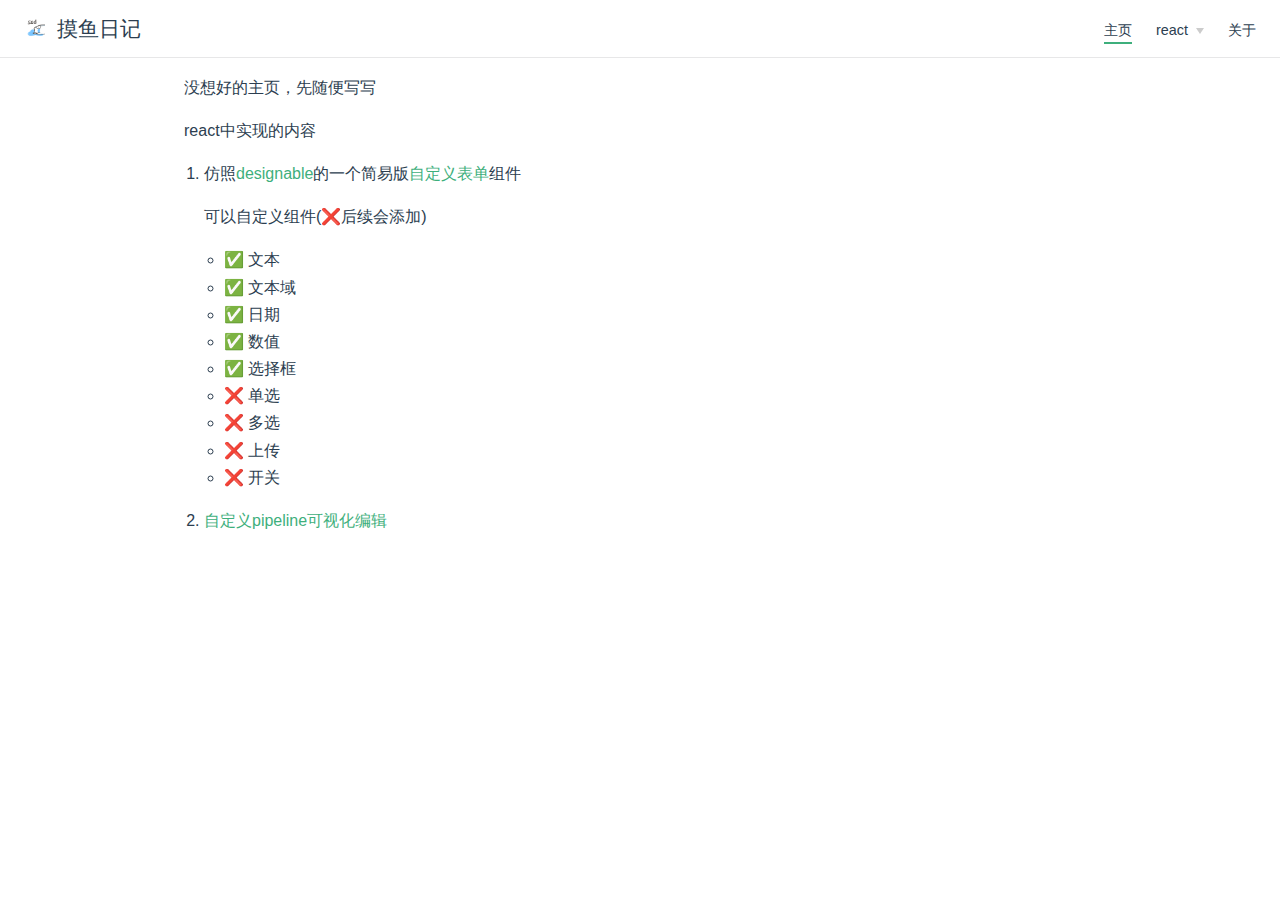
<file: index.html>
<!DOCTYPE html>
<html lang="en-US">
  <head>
    <meta charset="utf-8">
    <meta name="viewport" content="width=device-width,initial-scale=1">
    <title>摸鱼日记</title>
    <meta name="description" content="why not">
    <link rel="stylesheet" href="/assets/style.71d2a545.css">
    <link rel="modulepreload" href="/assets/app.65f664ee.js">
    <link rel="modulepreload" href="/assets/index.md.99fe305f.lean.js">
    
    <link rel="icon" href="/favicon.ico">
  <meta name="twitter:title" content="摸鱼日记">
  <meta property="og:title" content="摸鱼日记">
  </head>
  <body>
    <div id="app"><!--[--><div class="no-sidebar theme"><header class="nav-bar" data-v-675d8756><div class="sidebar-button" data-v-675d8756><svg class="icon" xmlns="http://www.w3.org/2000/svg" aria-hidden="true" role="img" viewBox="0 0 448 512"><path fill="currentColor" d="M436 124H12c-6.627 0-12-5.373-12-12V80c0-6.627 5.373-12 12-12h424c6.627 0 12 5.373 12 12v32c0 6.627-5.373 12-12 12zm0 160H12c-6.627 0-12-5.373-12-12v-32c0-6.627 5.373-12 12-12h424c6.627 0 12 5.373 12 12v32c0 6.627-5.373 12-12 12zm0 160H12c-6.627 0-12-5.373-12-12v-32c0-6.627 5.373-12 12-12h424c6.627 0 12 5.373 12 12v32c0 6.627-5.373 12-12 12z" class></path></svg></div><a class="nav-bar-title" href="/" aria-label="摸鱼日记, back to home" data-v-675d8756 data-v-cc01ef16><img class="logo" src="/logo.ico" alt="Logo" data-v-cc01ef16> 摸鱼日记</a><div class="flex-grow" data-v-675d8756></div><div class="nav" data-v-675d8756><nav class="nav-links" data-v-675d8756 data-v-eab3edfe><!--[--><div class="item" data-v-eab3edfe><div class="nav-link" data-v-eab3edfe data-v-b8818f8c><a class="item active" href="/" data-v-b8818f8c>主页 <!----></a></div></div><div class="item" data-v-eab3edfe><div class="nav-dropdown-link" data-v-eab3edfe data-v-56bf3a3f><button class="button" data-v-56bf3a3f><span class="button-text" data-v-56bf3a3f>react</span><span class="right button-arrow" data-v-56bf3a3f></span></button><ul class="dialog" data-v-56bf3a3f><!--[--><li class="dialog-item" data-v-56bf3a3f><div class="nav-dropdown-link-item" data-v-56bf3a3f data-v-bbc27490><a class="item" href="/react/#/custom-form/" data-v-bbc27490><span class="arrow" data-v-bbc27490></span><span class="text" data-v-bbc27490>自定义表单</span><span class="icon" data-v-bbc27490><!----></span></a></div></li><li class="dialog-item" data-v-56bf3a3f><div class="nav-dropdown-link-item" data-v-56bf3a3f data-v-bbc27490><a class="item" href="/react/#/custom-pipeline-design/" data-v-bbc27490><span class="arrow" data-v-bbc27490></span><span class="text" data-v-bbc27490>自定义流程构造</span><span class="icon" data-v-bbc27490><!----></span></a></div></li><!--]--></ul></div></div><div class="item" data-v-eab3edfe><div class="nav-link" data-v-eab3edfe data-v-b8818f8c><a class="item" href="/about/" data-v-b8818f8c>关于 <!----></a></div></div><!--]--><!----><!----></nav></div><!--[--><!--]--></header><aside class="sidebar" data-v-83e92a68><nav class="nav-links nav" data-v-83e92a68 data-v-eab3edfe><!--[--><div class="item" data-v-eab3edfe><div class="nav-link" data-v-eab3edfe data-v-b8818f8c><a class="item active" href="/" data-v-b8818f8c>主页 <!----></a></div></div><div class="item" data-v-eab3edfe><div class="nav-dropdown-link" data-v-eab3edfe data-v-56bf3a3f><button class="button" data-v-56bf3a3f><span class="button-text" data-v-56bf3a3f>react</span><span class="right button-arrow" data-v-56bf3a3f></span></button><ul class="dialog" data-v-56bf3a3f><!--[--><li class="dialog-item" data-v-56bf3a3f><div class="nav-dropdown-link-item" data-v-56bf3a3f data-v-bbc27490><a class="item" href="/react/#/custom-form/" data-v-bbc27490><span class="arrow" data-v-bbc27490></span><span class="text" data-v-bbc27490>自定义表单</span><span class="icon" data-v-bbc27490><!----></span></a></div></li><li class="dialog-item" data-v-56bf3a3f><div class="nav-dropdown-link-item" data-v-56bf3a3f data-v-bbc27490><a class="item" href="/react/#/custom-pipeline-design/" data-v-bbc27490><span class="arrow" data-v-bbc27490></span><span class="text" data-v-bbc27490>自定义流程构造</span><span class="icon" data-v-bbc27490><!----></span></a></div></li><!--]--></ul></div></div><div class="item" data-v-eab3edfe><div class="nav-link" data-v-eab3edfe data-v-b8818f8c><a class="item" href="/about/" data-v-b8818f8c>关于 <!----></a></div></div><!--]--><!----><!----></nav><!--[--><!--]--><!----><!--[--><!--]--></aside><div class="sidebar-mask"></div><!--[--><main class="home" aria-labelledby="main-title" data-v-10122c92><!----><!--[--><!--]--><!----><div class="home-content" data-v-10122c92><div style="position:relative;" data-v-10122c92><div><p>没想好的主页，先随便写写</p><p>react中实现的内容</p><ol><li><p>仿照<a href="https://designable-antd.formilyjs.org/" target="_blank" rel="noopener noreferrer">designable</a>的一个简易版<a href="/react/#/custom-form">自定义表单</a>组件</p><p>可以自定义组件(❌后续会添加)</p><ul><li>✅ 文本</li><li>✅ 文本域</li><li>✅ 日期</li><li>✅ 数值</li><li>✅ 选择框</li><li>❌ 单选</li><li>❌ 多选</li><li>❌ 上传</li><li>❌ 开关</li></ul></li><li><p><a href="/react/#/custom-pipeline-design">自定义pipeline可视化编辑</a></p></li></ol></div></div></div><!--[--><!--]--><!----><!--[--><!--]--></main><!--]--></div><!----><!--]--></div>
    <script>__VP_HASH_MAP__ = JSON.parse("{\"about_index.md\":\"7123199e\",\"index.md\":\"99fe305f\",\"react_index.md\":\"fcf845d3\"}")</script>
    <script type="module" async src="/assets/app.65f664ee.js"></script>
    
  </body>
</html>
</file>
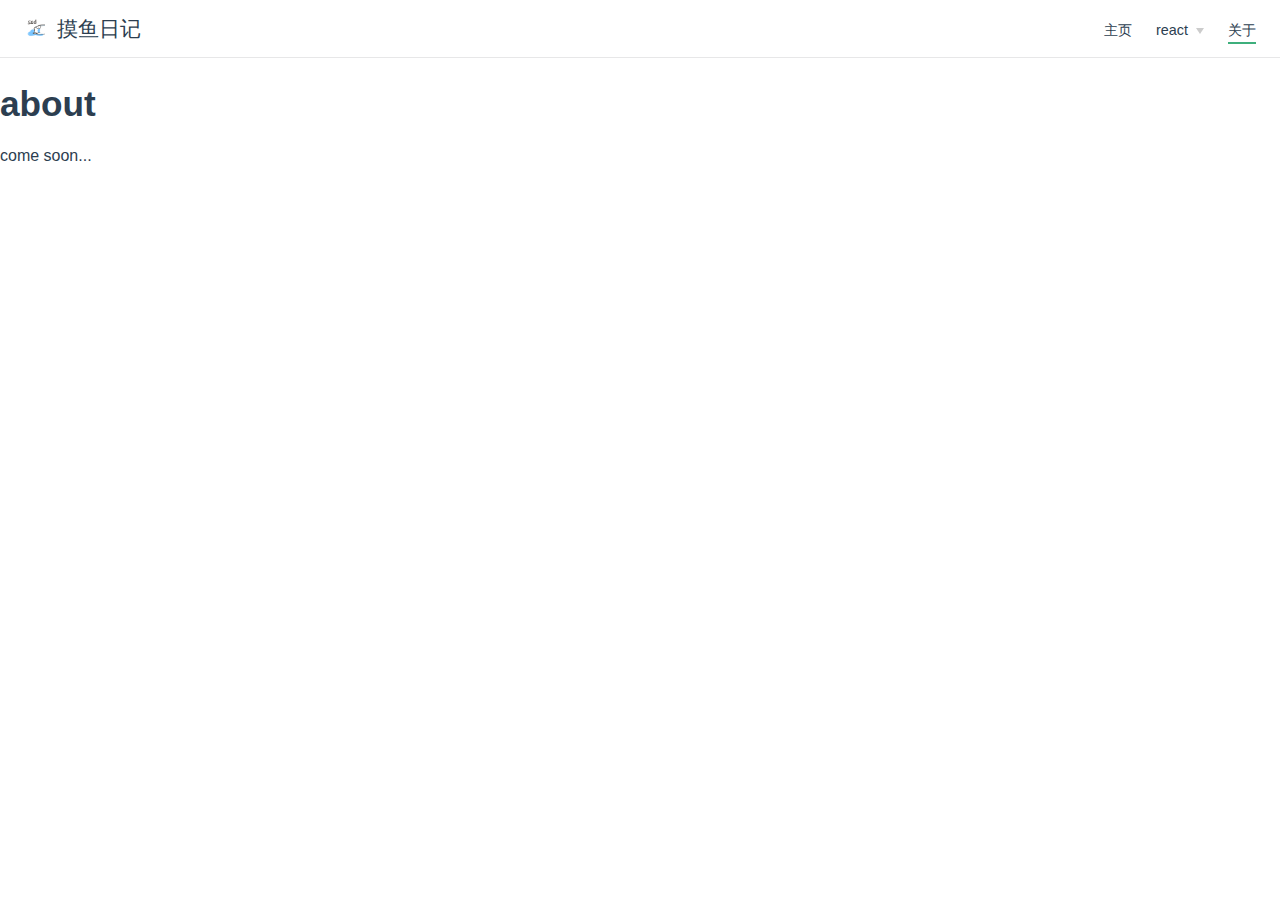
<file: about/index.html>
<!DOCTYPE html>
<html lang="en-US">
  <head>
    <meta charset="utf-8">
    <meta name="viewport" content="width=device-width,initial-scale=1">
    <title>about | 摸鱼日记</title>
    <meta name="description" content="why not">
    <link rel="stylesheet" href="/assets/style.71d2a545.css">
    <link rel="modulepreload" href="/assets/app.65f664ee.js">
    <link rel="modulepreload" href="/assets/about_index.md.7123199e.lean.js">
    
    <link rel="icon" href="/favicon.ico">
  <meta name="twitter:title" content="about | 摸鱼日记">
  <meta property="og:title" content="about | 摸鱼日记">
  </head>
  <body>
    <div id="app"><!--[--><div class="no-sidebar theme"><header class="nav-bar" data-v-675d8756><div class="sidebar-button" data-v-675d8756><svg class="icon" xmlns="http://www.w3.org/2000/svg" aria-hidden="true" role="img" viewBox="0 0 448 512"><path fill="currentColor" d="M436 124H12c-6.627 0-12-5.373-12-12V80c0-6.627 5.373-12 12-12h424c6.627 0 12 5.373 12 12v32c0 6.627-5.373 12-12 12zm0 160H12c-6.627 0-12-5.373-12-12v-32c0-6.627 5.373-12 12-12h424c6.627 0 12 5.373 12 12v32c0 6.627-5.373 12-12 12zm0 160H12c-6.627 0-12-5.373-12-12v-32c0-6.627 5.373-12 12-12h424c6.627 0 12 5.373 12 12v32c0 6.627-5.373 12-12 12z" class></path></svg></div><a class="nav-bar-title" href="/" aria-label="摸鱼日记, back to home" data-v-675d8756 data-v-cc01ef16><img class="logo" src="/logo.ico" alt="Logo" data-v-cc01ef16> 摸鱼日记</a><div class="flex-grow" data-v-675d8756></div><div class="nav" data-v-675d8756><nav class="nav-links" data-v-675d8756 data-v-eab3edfe><!--[--><div class="item" data-v-eab3edfe><div class="nav-link" data-v-eab3edfe data-v-b8818f8c><a class="item" href="/" data-v-b8818f8c>主页 <!----></a></div></div><div class="item" data-v-eab3edfe><div class="nav-dropdown-link" data-v-eab3edfe data-v-56bf3a3f><button class="button" data-v-56bf3a3f><span class="button-text" data-v-56bf3a3f>react</span><span class="right button-arrow" data-v-56bf3a3f></span></button><ul class="dialog" data-v-56bf3a3f><!--[--><li class="dialog-item" data-v-56bf3a3f><div class="nav-dropdown-link-item" data-v-56bf3a3f data-v-bbc27490><a class="item" href="/react/#/custom-form/" data-v-bbc27490><span class="arrow" data-v-bbc27490></span><span class="text" data-v-bbc27490>自定义表单</span><span class="icon" data-v-bbc27490><!----></span></a></div></li><li class="dialog-item" data-v-56bf3a3f><div class="nav-dropdown-link-item" data-v-56bf3a3f data-v-bbc27490><a class="item" href="/react/#/custom-pipeline-design/" data-v-bbc27490><span class="arrow" data-v-bbc27490></span><span class="text" data-v-bbc27490>自定义流程构造</span><span class="icon" data-v-bbc27490><!----></span></a></div></li><!--]--></ul></div></div><div class="item" data-v-eab3edfe><div class="nav-link" data-v-eab3edfe data-v-b8818f8c><a class="item active" href="/about/" data-v-b8818f8c>关于 <!----></a></div></div><!--]--><!----><!----></nav></div><!--[--><!--]--></header><aside class="sidebar" data-v-83e92a68><nav class="nav-links nav" data-v-83e92a68 data-v-eab3edfe><!--[--><div class="item" data-v-eab3edfe><div class="nav-link" data-v-eab3edfe data-v-b8818f8c><a class="item" href="/" data-v-b8818f8c>主页 <!----></a></div></div><div class="item" data-v-eab3edfe><div class="nav-dropdown-link" data-v-eab3edfe data-v-56bf3a3f><button class="button" data-v-56bf3a3f><span class="button-text" data-v-56bf3a3f>react</span><span class="right button-arrow" data-v-56bf3a3f></span></button><ul class="dialog" data-v-56bf3a3f><!--[--><li class="dialog-item" data-v-56bf3a3f><div class="nav-dropdown-link-item" data-v-56bf3a3f data-v-bbc27490><a class="item" href="/react/#/custom-form/" data-v-bbc27490><span class="arrow" data-v-bbc27490></span><span class="text" data-v-bbc27490>自定义表单</span><span class="icon" data-v-bbc27490><!----></span></a></div></li><li class="dialog-item" data-v-56bf3a3f><div class="nav-dropdown-link-item" data-v-56bf3a3f data-v-bbc27490><a class="item" href="/react/#/custom-pipeline-design/" data-v-bbc27490><span class="arrow" data-v-bbc27490></span><span class="text" data-v-bbc27490>自定义流程构造</span><span class="icon" data-v-bbc27490><!----></span></a></div></li><!--]--></ul></div></div><div class="item" data-v-eab3edfe><div class="nav-link" data-v-eab3edfe data-v-b8818f8c><a class="item active" href="/about/" data-v-b8818f8c>关于 <!----></a></div></div><!--]--><!----><!----></nav><!--[--><!--]--><!----><!--[--><!--]--></aside><div class="sidebar-mask"></div><main class="page" data-v-7eddb2c4><div class="container" data-v-7eddb2c4><!--[--><!--]--><div style="position:relative;" class="content" data-v-7eddb2c4><div><h1 id="about" tabindex="-1">about <a class="header-anchor" href="#about" aria-hidden="true">#</a></h1><p>come soon...</p></div></div><footer class="page-footer" data-v-7eddb2c4 data-v-07c132fc><div class="edit" data-v-07c132fc><div class="edit-link" data-v-07c132fc data-v-1ed99556><!----></div></div><div class="updated" data-v-07c132fc><!----></div></footer><!----><!--[--><!--]--></div></main></div><!----><!--]--></div>
    <script>__VP_HASH_MAP__ = JSON.parse("{\"about_index.md\":\"7123199e\",\"index.md\":\"99fe305f\",\"react_index.md\":\"fcf845d3\"}")</script>
    <script type="module" async src="/assets/app.65f664ee.js"></script>
    
  </body>
</html>
</file>
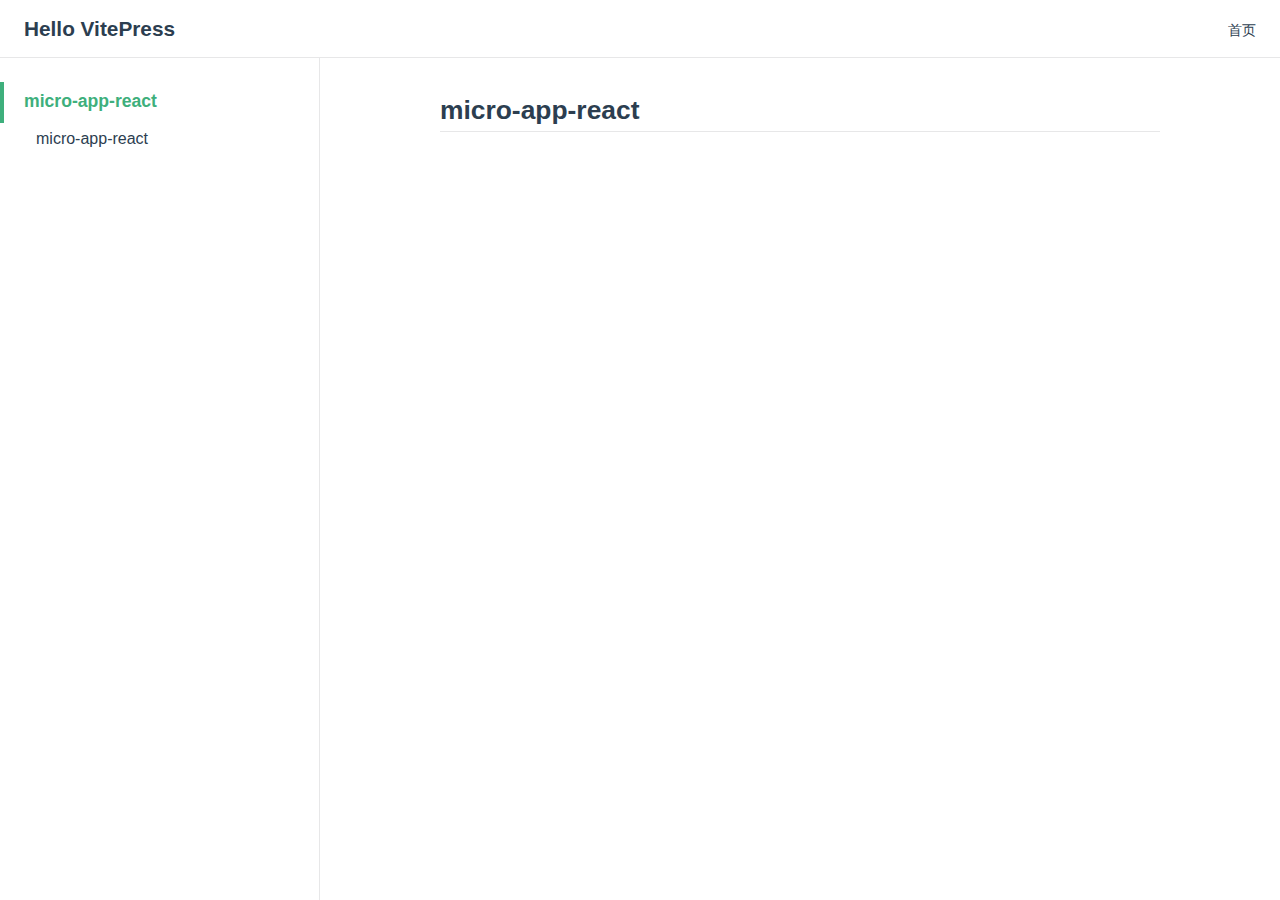
<file: micro-app-react/index.html>
<!DOCTYPE html>
<html lang="en-US">
  <head>
    <meta charset="utf-8">
    <meta name="viewport" content="width=device-width,initial-scale=1">
    <title>micro-app-react | Hello VitePress</title>
    <meta name="description" content="Just playing around.">
    <link rel="stylesheet" href="/assets/style.6f8ef349.css">
    <link rel="modulepreload" href="/assets/app.75d5dc6f.js">
    <link rel="modulepreload" href="/assets/micro-app-react_index.md.eec03c29.lean.js">
    
    <link rel="icon" href="/favicon.ico">
  <meta name="twitter:title" content="micro-app-react | Hello VitePress">
  <meta property="og:title" content="micro-app-react | Hello VitePress">
  </head>
  <body>
    <div id="app"><!--[--><div class="theme"><header class="nav-bar" data-v-675d8756><div class="sidebar-button" data-v-675d8756><svg class="icon" xmlns="http://www.w3.org/2000/svg" aria-hidden="true" role="img" viewBox="0 0 448 512"><path fill="currentColor" d="M436 124H12c-6.627 0-12-5.373-12-12V80c0-6.627 5.373-12 12-12h424c6.627 0 12 5.373 12 12v32c0 6.627-5.373 12-12 12zm0 160H12c-6.627 0-12-5.373-12-12v-32c0-6.627 5.373-12 12-12h424c6.627 0 12 5.373 12 12v32c0 6.627-5.373 12-12 12zm0 160H12c-6.627 0-12-5.373-12-12v-32c0-6.627 5.373-12 12-12h424c6.627 0 12 5.373 12 12v32c0 6.627-5.373 12-12 12z" class></path></svg></div><a class="nav-bar-title" href="/" aria-label="Hello VitePress, back to home" data-v-675d8756 data-v-cc01ef16><!----> Hello VitePress</a><div class="flex-grow" data-v-675d8756></div><div class="nav" data-v-675d8756><nav class="nav-links" data-v-675d8756 data-v-eab3edfe><!--[--><div class="item" data-v-eab3edfe><div class="nav-link" data-v-eab3edfe data-v-b8818f8c><a class="item" href="/" data-v-b8818f8c>首页 <!----></a></div></div><!--]--><!----><!----></nav></div><!--[--><!--]--></header><aside class="sidebar" data-v-83e92a68><nav class="nav-links nav" data-v-83e92a68 data-v-eab3edfe><!--[--><div class="item" data-v-eab3edfe><div class="nav-link" data-v-eab3edfe data-v-b8818f8c><a class="item" href="/" data-v-b8818f8c>首页 <!----></a></div></div><!--]--><!----><!----></nav><!--[--><!--]--><ul class="sidebar-links" data-v-83e92a68><!--[--><li class="sidebar-link"><a class="sidebar-link-item active" href="/micro-app-react/">micro-app-react</a><ul class="sidebar-links"><li class="sidebar-link"><a class="sidebar-link-item" href="#micro-app-react">micro-app-react</a><!----></li></ul></li><!--]--></ul><!--[--><!--]--></aside><div class="sidebar-mask"></div><main class="page" data-v-7eddb2c4><div class="container" data-v-7eddb2c4><!--[--><!--]--><div style="position:relative;" class="content" data-v-7eddb2c4><div><h2 id="micro-app-react" tabindex="-1">micro-app-react <a class="header-anchor" href="#micro-app-react" aria-hidden="true">#</a></h2><!----></div></div><footer class="page-footer" data-v-7eddb2c4 data-v-07c132fc><div class="edit" data-v-07c132fc><div class="edit-link" data-v-07c132fc data-v-1ed99556><!----></div></div><div class="updated" data-v-07c132fc><!----></div></footer><!----><!--[--><!--]--></div></main></div><!----><!--]--></div>
    <script>__VP_HASH_MAP__ = JSON.parse("{\"index.md\":\"524aca9b\",\"micro-app-react_index.md\":\"eec03c29\"}")</script>
    <script type="module" async src="/assets/app.75d5dc6f.js"></script>
    
  </body>
</html>
</file>
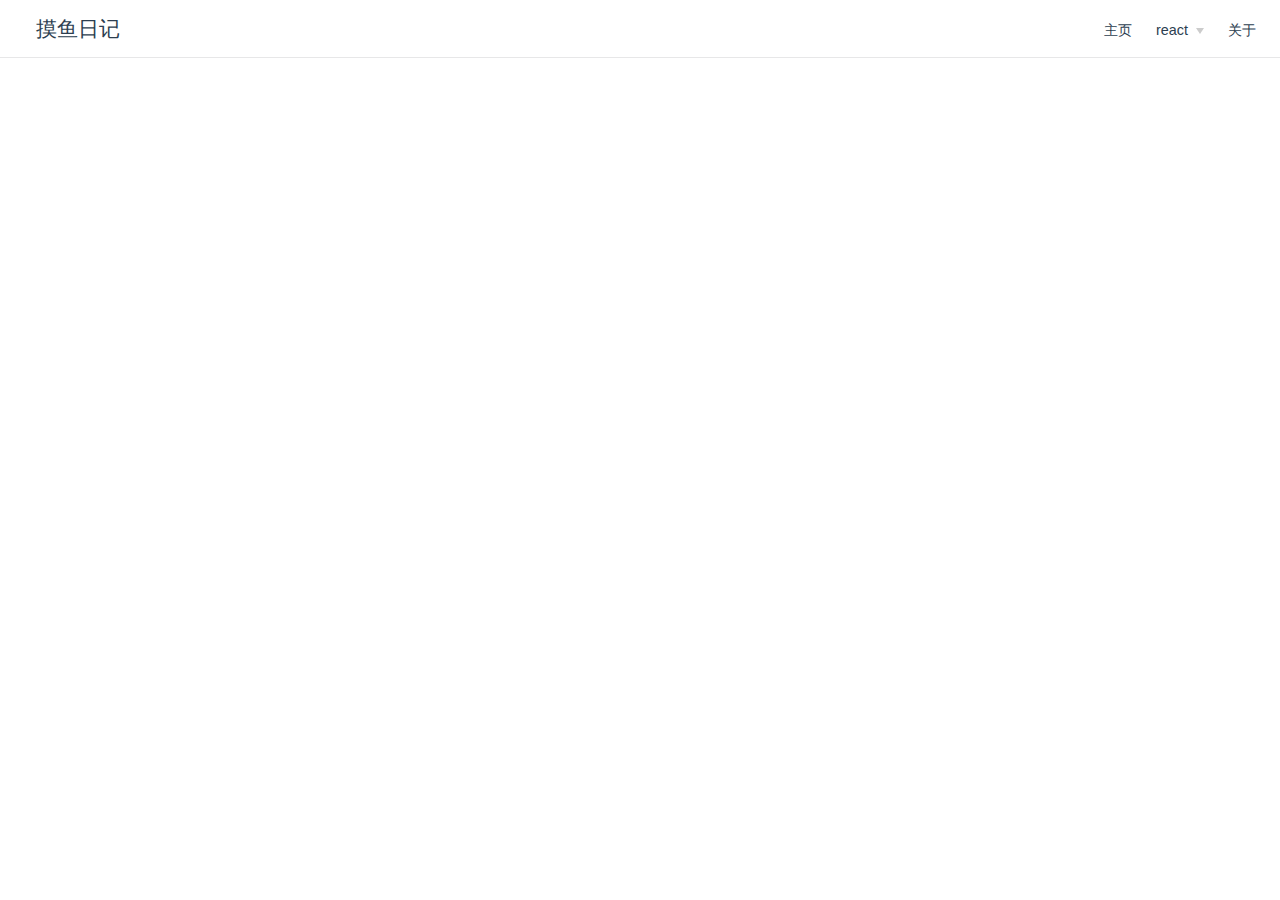
<file: react/index.html>
<!DOCTYPE html>
<html lang="en-US">
  <head>
    <meta charset="utf-8">
    <meta name="viewport" content="width=device-width,initial-scale=1">
    <title>react | 摸鱼日记</title>
    <meta name="description" content="why not">
    <link rel="stylesheet" href="/assets/style.71d2a545.css">
    <link rel="modulepreload" href="/assets/app.65f664ee.js">
    <link rel="modulepreload" href="/assets/react_index.md.fcf845d3.lean.js">
    
    <link rel="icon" href="/favicon.ico">
  <meta name="twitter:title" content="react | 摸鱼日记">
  <meta property="og:title" content="react | 摸鱼日记">
  </head>
  <body>
    <div id="app"><!--[--><div class="no-sidebar theme"><header class="nav-bar" data-v-675d8756><div class="sidebar-button" data-v-675d8756><svg class="icon" xmlns="http://www.w3.org/2000/svg" aria-hidden="true" role="img" viewBox="0 0 448 512"><path fill="currentColor" d="M436 124H12c-6.627 0-12-5.373-12-12V80c0-6.627 5.373-12 12-12h424c6.627 0 12 5.373 12 12v32c0 6.627-5.373 12-12 12zm0 160H12c-6.627 0-12-5.373-12-12v-32c0-6.627 5.373-12 12-12h424c6.627 0 12 5.373 12 12v32c0 6.627-5.373 12-12 12zm0 160H12c-6.627 0-12-5.373-12-12v-32c0-6.627 5.373-12 12-12h424c6.627 0 12 5.373 12 12v32c0 6.627-5.373 12-12 12z" class></path></svg></div><a class="nav-bar-title" href="/" aria-label="摸鱼日记, back to home" data-v-675d8756 data-v-cc01ef16><img class="logo" src="/logo.ico" alt="Logo" data-v-cc01ef16> 摸鱼日记</a><div class="flex-grow" data-v-675d8756></div><div class="nav" data-v-675d8756><nav class="nav-links" data-v-675d8756 data-v-eab3edfe><!--[--><div class="item" data-v-eab3edfe><div class="nav-link" data-v-eab3edfe data-v-b8818f8c><a class="item" href="/" data-v-b8818f8c>主页 <!----></a></div></div><div class="item" data-v-eab3edfe><div class="nav-dropdown-link" data-v-eab3edfe data-v-56bf3a3f><button class="button" data-v-56bf3a3f><span class="button-text" data-v-56bf3a3f>react</span><span class="right button-arrow" data-v-56bf3a3f></span></button><ul class="dialog" data-v-56bf3a3f><!--[--><li class="dialog-item" data-v-56bf3a3f><div class="nav-dropdown-link-item" data-v-56bf3a3f data-v-bbc27490><a class="item active" href="/react/#/custom-form/" data-v-bbc27490><span class="arrow" data-v-bbc27490></span><span class="text" data-v-bbc27490>自定义表单</span><span class="icon" data-v-bbc27490><!----></span></a></div></li><li class="dialog-item" data-v-56bf3a3f><div class="nav-dropdown-link-item" data-v-56bf3a3f data-v-bbc27490><a class="item active" href="/react/#/custom-pipeline-design/" data-v-bbc27490><span class="arrow" data-v-bbc27490></span><span class="text" data-v-bbc27490>自定义流程构造</span><span class="icon" data-v-bbc27490><!----></span></a></div></li><!--]--></ul></div></div><div class="item" data-v-eab3edfe><div class="nav-link" data-v-eab3edfe data-v-b8818f8c><a class="item" href="/about/" data-v-b8818f8c>关于 <!----></a></div></div><!--]--><!----><!----></nav></div><!--[--><!--]--></header><aside class="sidebar" data-v-83e92a68><nav class="nav-links nav" data-v-83e92a68 data-v-eab3edfe><!--[--><div class="item" data-v-eab3edfe><div class="nav-link" data-v-eab3edfe data-v-b8818f8c><a class="item" href="/" data-v-b8818f8c>主页 <!----></a></div></div><div class="item" data-v-eab3edfe><div class="nav-dropdown-link" data-v-eab3edfe data-v-56bf3a3f><button class="button" data-v-56bf3a3f><span class="button-text" data-v-56bf3a3f>react</span><span class="right button-arrow" data-v-56bf3a3f></span></button><ul class="dialog" data-v-56bf3a3f><!--[--><li class="dialog-item" data-v-56bf3a3f><div class="nav-dropdown-link-item" data-v-56bf3a3f data-v-bbc27490><a class="item active" href="/react/#/custom-form/" data-v-bbc27490><span class="arrow" data-v-bbc27490></span><span class="text" data-v-bbc27490>自定义表单</span><span class="icon" data-v-bbc27490><!----></span></a></div></li><li class="dialog-item" data-v-56bf3a3f><div class="nav-dropdown-link-item" data-v-56bf3a3f data-v-bbc27490><a class="item active" href="/react/#/custom-pipeline-design/" data-v-bbc27490><span class="arrow" data-v-bbc27490></span><span class="text" data-v-bbc27490>自定义流程构造</span><span class="icon" data-v-bbc27490><!----></span></a></div></li><!--]--></ul></div></div><div class="item" data-v-eab3edfe><div class="nav-link" data-v-eab3edfe data-v-b8818f8c><a class="item" href="/about/" data-v-b8818f8c>关于 <!----></a></div></div><!--]--><!----><!----></nav><!--[--><!--]--><!----><!--[--><!--]--></aside><div class="sidebar-mask"></div><main class="page" data-v-7eddb2c4><div class="container" data-v-7eddb2c4><!--[--><!--]--><div style="position:relative;" class="content" data-v-7eddb2c4><div><!----></div></div><footer class="page-footer" data-v-7eddb2c4 data-v-07c132fc><div class="edit" data-v-07c132fc><div class="edit-link" data-v-07c132fc data-v-1ed99556><!----></div></div><div class="updated" data-v-07c132fc><!----></div></footer><!----><!--[--><!--]--></div></main></div><!----><!--]--></div>
    <script>__VP_HASH_MAP__ = JSON.parse("{\"about_index.md\":\"7123199e\",\"index.md\":\"99fe305f\",\"react_index.md\":\"fcf845d3\"}")</script>
    <script type="module" async src="/assets/app.65f664ee.js"></script>
    
  </body>
</html>
</file>
<file: assets/style.71d2a545.css>
:root{--c-white: #ffffff;--c-white-dark: #f8f8f8;--c-black: #000000;--c-divider-light: rgba(60, 60, 67, .12);--c-divider-dark: rgba(84, 84, 88, .48);--c-text-light-1: #2c3e50;--c-text-light-2: #476582;--c-text-light-3: #90a4b7;--c-brand: #3eaf7c;--c-brand-light: #4abf8a;--font-family-base: -apple-system, BlinkMacSystemFont, "Segoe UI", Roboto, Oxygen, Ubuntu, Cantarell, "Fira Sans", "Droid Sans", "Helvetica Neue", sans-serif;--font-family-mono: source-code-pro, Menlo, Monaco, Consolas, "Courier New", monospace;--z-index-navbar: 10;--z-index-sidebar: 6;--shadow-1: 0 1px 2px rgba(0, 0, 0, .04), 0 1px 2px rgba(0, 0, 0, .06);--shadow-2: 0 3px 12px rgba(0, 0, 0, .07), 0 1px 4px rgba(0, 0, 0, .07);--shadow-3: 0 12px 32px rgba(0, 0, 0, .1), 0 2px 6px rgba(0, 0, 0, .08);--shadow-4: 0 14px 44px rgba(0, 0, 0, .12), 0 3px 9px rgba(0, 0, 0, .12);--shadow-5: 0 18px 56px rgba(0, 0, 0, .16), 0 4px 12px rgba(0, 0, 0, .16);--header-height: 3.6rem}:root{--c-divider: var(--c-divider-light);--c-text: var(--c-text-light-1);--c-text-light: var(--c-text-light-2);--c-text-lighter: var(--c-text-light-3);--c-bg: var(--c-white);--c-bg-accent: var(--c-white-dark);--code-line-height: 24px;--code-font-family: var(--font-family-mono);--code-font-size: 14px;--code-inline-bg-color: rgba(27, 31, 35, .05);--code-bg-color: #282c34}*,:before,:after{box-sizing:border-box}html{line-height:1.4;font-size:16px;-webkit-text-size-adjust:100%}body{margin:0;width:100%;min-width:320px;min-height:100vh;line-height:1.4;font-family:var(--font-family-base);font-size:16px;font-weight:400;color:var(--c-text);background-color:var(--c-bg);direction:ltr;font-synthesis:none;text-rendering:optimizeLegibility;-webkit-font-smoothing:antialiased;-moz-osx-font-smoothing:grayscale}main{display:block}h1,h2,h3,h4,h5,h6{margin:0;line-height:1.25}h1,h2,h3,h4,h5,h6,strong,b{font-weight:600}h1:hover .header-anchor,h1:focus .header-anchor,h2:hover .header-anchor,h2:focus .header-anchor,h3:hover .header-anchor,h3:focus .header-anchor,h4:hover .header-anchor,h4:focus .header-anchor,h5:hover .header-anchor,h5:focus .header-anchor,h6:hover .header-anchor,h6:focus .header-anchor{opacity:1}h1{margin-top:1.5rem;font-size:1.9rem}@media screen and (min-width: 420px){h1{font-size:2.2rem}}h2{margin-top:2.25rem;margin-bottom:1.25rem;border-bottom:1px solid var(--c-divider);padding-bottom:.3rem;line-height:1.25;font-size:1.65rem}h2+h3{margin-top:1.5rem}h3{margin-top:2rem;font-size:1.35rem}h4{font-size:1.15rem}p,ol,ul{margin:1rem 0;line-height:1.7}a,area,button,[role=button],input,label,select,summary,textarea{touch-action:manipulation}a{text-decoration:none;color:var(--c-brand)}a:hover{text-decoration:underline}a.header-anchor{float:left;margin-top:.125em;margin-left:-.87em;padding-right:.23em;font-size:.85em;opacity:0}a.header-anchor:hover,a.header-anchor:focus{text-decoration:none}figure{margin:0}img{max-width:100%}ul,ol{padding-left:1.25em}li>ul,li>ol{margin:0}table{display:block;border-collapse:collapse;margin:1rem 0;overflow-x:auto}tr{border-top:1px solid #dfe2e5}tr:nth-child(2n){background-color:#f6f8fa}th,td{border:1px solid #dfe2e5;padding:.6em 1em}blockquote{margin:1rem 0;border-left:.2rem solid #dfe2e5;padding:.25rem 0 .25rem 1rem;font-size:1rem;color:#999}blockquote>p{margin:0}form{margin:0}.theme.sidebar-open .sidebar-mask{display:block}.theme.no-navbar>h1,.theme.no-navbar>h2,.theme.no-navbar>h3,.theme.no-navbar>h4,.theme.no-navbar>h5,.theme.no-navbar>h6{margin-top:1.5rem;padding-top:0}.theme.no-navbar aside{top:0}@media screen and (min-width: 720px){.theme.no-sidebar aside{display:none}.theme.no-sidebar main{margin-left:0}}.sidebar-mask{position:fixed;z-index:2;display:none;width:100vw;height:100vh}code{margin:0;border-radius:3px;padding:.25rem .5rem;font-family:var(--code-font-family);font-size:.85em;color:var(--c-text-light);background-color:var(--code-inline-bg-color)}code .token.deleted{color:#ec5975}code .token.inserted{color:var(--c-brand)}div[class*=language-]{position:relative;margin:1rem -1.5rem;background-color:var(--code-bg-color);overflow-x:auto}li>div[class*=language-]{border-radius:6px 0 0 6px;margin:1rem -1.5rem 1rem -1.25rem;line-height:initial}@media (min-width: 420px){div[class*=language-]{margin:1rem 0;border-radius:6px}li>div[class*=language-]{margin:1rem 0 1rem 0rem;border-radius:6px}}[class*=language-] pre,[class*=language-] code{text-align:left;white-space:pre;word-spacing:normal;word-break:normal;word-wrap:normal;-moz-tab-size:4;-o-tab-size:4;tab-size:4;-webkit-hyphens:none;-moz-hyphens:none;-ms-hyphens:none;hyphens:none;background:transparent}[class*=language-] pre{position:relative;z-index:1;margin:0;padding:1.25rem 1.5rem;overflow-x:auto}[class*=language-] code{padding:0;line-height:var(--code-line-height);font-size:var(--code-font-size);color:#eee}.highlight-lines{position:absolute;top:0;bottom:0;left:0;padding:1.25rem 0;width:100%;line-height:var(--code-line-height);font-family:var(--code-font-family);font-size:var(--code-font-size);user-select:none;overflow:hidden}.highlight-lines .highlighted{background-color:#000000a8}div[class*=language-].line-numbers-mode{padding-left:3.5rem}.line-numbers-wrapper{position:absolute;top:0;bottom:0;left:0;z-index:3;border-right:1px solid rgba(0,0,0,.5);padding:1.25rem 0;width:3.5rem;text-align:center;line-height:var(--code-line-height);font-family:var(--code-font-family);font-size:var(--code-font-size);color:#888}div[class*=language-]:before{position:absolute;top:.6em;right:1em;z-index:2;font-size:.8rem;color:#888}div[class~=language-html]:before,div[class~=language-markup]:before{content:"html"}div[class~=language-md]:before,div[class~=language-markdown]:before{content:"md"}div[class~=language-css]:before{content:"css"}div[class~=language-sass]:before{content:"sass"}div[class~=language-scss]:before{content:"scss"}div[class~=language-less]:before{content:"less"}div[class~=language-stylus]:before{content:"styl"}div[class~=language-js]:before,div[class~=language-javascript]:before{content:"js"}div[class~=language-ts]:before,div[class~=language-typescript]:before{content:"ts"}div[class~=language-json]:before{content:"json"}div[class~=language-rb]:before,div[class~=language-ruby]:before{content:"rb"}div[class~=language-py]:before,div[class~=language-python]:before{content:"py"}div[class~=language-sh]:before,div[class~=language-bash]:before{content:"sh"}div[class~=language-php]:before{content:"php"}div[class~=language-go]:before{content:"go"}div[class~=language-rust]:before{content:"rust"}div[class~=language-java]:before{content:"java"}div[class~=language-c]:before{content:"c"}div[class~=language-yaml]:before{content:"yaml"}div[class~=language-dockerfile]:before{content:"dockerfile"}div[class~=language-vue]:before{content:"vue"}.token.comment,.token.block-comment,.token.prolog,.token.doctype,.token.cdata{color:#999}.token.punctuation{color:#ccc}.token.tag,.token.attr-name,.token.namespace,.token.deleted{color:#e2777a}.token.function-name{color:#6196cc}.token.boolean,.token.number,.token.function{color:#f08d49}.token.property,.token.class-name,.token.constant,.token.symbol{color:#f8c555}.token.selector,.token.important,.token.atrule,.token.keyword,.token.builtin{color:#cc99cd}.token.string,.token.char,.token.attr-value,.token.regex,.token.variable{color:#7ec699}.token.operator,.token.entity,.token.url{color:#67cdcc}.token.important,.token.bold{font-weight:700}.token.italic{font-style:italic}.token.entity{cursor:help}.token.inserted{color:green}.custom-block.tip,.custom-block.info,.custom-block.warning,.custom-block.danger{margin:1rem 0;border-left:.5rem solid;padding:.1rem 1.5rem;overflow-x:auto}.custom-block.tip{background-color:#f3f5f7;border-color:var(--c-brand)}.custom-block.info{background-color:#f3f5f7;border-color:var(--c-text-light-2)}.custom-block.warning{border-color:#e7c000;color:#6b5900;background-color:#ffe5644d}.custom-block.warning .custom-block-title{color:#b29400}.custom-block.warning a{color:var(--c-text)}.custom-block.danger{border-color:#c00;color:#4d0000;background-color:#ffe6e6}.custom-block.danger .custom-block-title{color:#900}.custom-block.danger a{color:var(--c-text)}.custom-block.details{position:relative;display:block;border-radius:2px;margin:1.6em 0;padding:1.6em;background-color:#eee}.custom-block.details h4{margin-top:0}.custom-block.details figure:last-child,.custom-block.details p:last-child{margin-bottom:0;padding-bottom:0}.custom-block.details summary{outline:none;cursor:pointer}.custom-block-title{margin-bottom:-.4rem;font-weight:600}.sidebar-links{margin:0;padding:0;list-style:none}.sidebar-link-item{display:block;margin:0;border-left:.25rem solid transparent;color:var(--c-text)}a.sidebar-link-item:hover{text-decoration:none;color:var(--c-brand)}a.sidebar-link-item.active{color:var(--c-brand)}.sidebar>.sidebar-links{padding:.75rem 0 5rem}@media (min-width: 720px){.sidebar>.sidebar-links{padding:1.5rem 0}}.sidebar>.sidebar-links>.sidebar-link+.sidebar-link{padding-top:.5rem}@media (min-width: 720px){.sidebar>.sidebar-links>.sidebar-link+.sidebar-link{padding-top:1.25rem}}.sidebar>.sidebar-links>.sidebar-link>.sidebar-link-item{padding:.35rem 1.5rem .35rem 1.25rem;font-size:1.1rem;font-weight:700}.sidebar>.sidebar-links>.sidebar-link>a.sidebar-link-item.active{border-left-color:var(--c-brand);font-weight:600}.sidebar>.sidebar-links>.sidebar-link>.sidebar-links>.sidebar-link>.sidebar-link-item{display:block;padding:.35rem 1.5rem .35rem 2rem;line-height:1.4;font-size:1rem;font-weight:400}.sidebar>.sidebar-links>.sidebar-link>.sidebar-links>.sidebar-link>a.sidebar-link-item.active{border-left-color:var(--c-brand);font-weight:600}.sidebar>.sidebar-links>.sidebar-link>.sidebar-links>.sidebar-link>.sidebar-links>.sidebar-link>.sidebar-link-item{display:block;padding:.3rem 1.5rem .3rem 3rem;line-height:1.4;font-size:.9rem;font-weight:400}.sidebar>.sidebar-links>.sidebar-link>.sidebar-links>.sidebar-link>.sidebar-links>.sidebar-link>.sidebar-links>.sidebar-link>.sidebar-link-item{display:block;padding:.3rem 1.5rem .3rem 4rem;line-height:1.4;font-size:.9rem;font-weight:400}.debug[data-v-bf835584]{box-sizing:border-box;position:fixed;right:8px;bottom:8px;z-index:9999;border-radius:4px;width:74px;height:32px;color:#eee;overflow:hidden;cursor:pointer;background-color:#000000d9;transition:all .15s ease}.debug[data-v-bf835584]:hover{background-color:#000000bf}.debug.open[data-v-bf835584]{right:0;bottom:0;width:100%;height:100%;margin-top:0;border-radius:0;padding:0;overflow:scroll}@media (min-width: 512px){.debug.open[data-v-bf835584]{width:512px}}.debug.open[data-v-bf835584]:hover{background-color:#000000d9}.title[data-v-bf835584]{margin:0;padding:6px 16px;line-height:20px;font-size:13px}.block[data-v-bf835584]{margin:2px 0 0;border-top:1px solid rgba(255,255,255,.16);padding:8px 16px;font-family:Hack,monospace;font-size:13px}.block+.block[data-v-bf835584]{margin-top:8px}.icon.outbound{position:relative;top:-1px;display:inline-block;vertical-align:middle;color:var(--c-text-lighter)}.item[data-v-b8818f8c]{display:block;padding:0 1.5rem;line-height:36px;font-size:1rem;font-weight:600;color:var(--c-text);white-space:nowrap}.item[data-v-b8818f8c]:hover,.item.active[data-v-b8818f8c]{text-decoration:none;color:var(--c-brand)}.item.external[data-v-b8818f8c]:hover{border-bottom-color:transparent;color:var(--c-text)}@media (min-width: 720px){.item[data-v-b8818f8c]{border-bottom:2px solid transparent;padding:0;line-height:24px;font-size:.9rem;font-weight:500}.item[data-v-b8818f8c]:hover,.item.active[data-v-b8818f8c]{border-bottom-color:var(--c-brand);color:var(--c-text)}}.home-hero[data-v-370f18c0]{margin:2.5rem 0 2.75rem;padding:0 1.5rem;text-align:center}@media (min-width: 420px){.home-hero[data-v-370f18c0]{margin:3.5rem 0}}@media (min-width: 720px){.home-hero[data-v-370f18c0]{margin:4rem 0 4.25rem}}.figure[data-v-370f18c0]{padding:0 1.5rem}.image[data-v-370f18c0]{display:block;margin:0 auto;width:auto;max-width:100%;max-height:280px}.title[data-v-370f18c0]{margin-top:1.5rem;font-size:2rem}@media (min-width: 420px){.title[data-v-370f18c0]{font-size:3rem}}@media (min-width: 720px){.title[data-v-370f18c0]{margin-top:2rem}}.tagline[data-v-370f18c0]{margin:0;margin-top:.25rem;line-height:1.3;font-size:1.2rem;color:var(--c-text-light)}@media (min-width: 420px){.tagline[data-v-370f18c0]{line-height:1.2;font-size:1.6rem}}.action[data-v-370f18c0]{margin-top:1.5rem;display:inline-block}.action.alt[data-v-370f18c0]{margin-left:1.5rem}@media (min-width: 420px){.action[data-v-370f18c0]{margin-top:2rem;display:inline-block}}.action[data-v-370f18c0] .item{display:inline-block;border-radius:6px;padding:0 20px;line-height:44px;font-size:1rem;font-weight:500;color:var(--c-bg);background-color:var(--c-brand);border:2px solid var(--c-brand);transition:background-color .1s ease}.action.alt[data-v-370f18c0] .item{background-color:var(--c-bg);color:var(--c-brand)}.action[data-v-370f18c0] .item:hover{text-decoration:none;color:var(--c-bg);background-color:var(--c-brand-light)}@media (min-width: 420px){.action[data-v-370f18c0] .item{padding:0 24px;line-height:52px;font-size:1.2rem;font-weight:500}}.home-features[data-v-e39c13e0]{margin:0 auto;padding:2.5rem 0 2.75rem;max-width:960px}.home-hero+.home-features[data-v-e39c13e0]{padding-top:0}@media (min-width: 420px){.home-features[data-v-e39c13e0]{padding:3.25rem 0 3.5rem}.home-hero+.home-features[data-v-e39c13e0]{padding-top:0}}@media (min-width: 720px){.home-features[data-v-e39c13e0]{padding-right:1.5rem;padding-left:1.5rem}}.wrapper[data-v-e39c13e0]{padding:0 1.5rem}.home-hero+.home-features .wrapper[data-v-e39c13e0]{border-top:1px solid var(--c-divider);padding-top:2.5rem}@media (min-width: 420px){.home-hero+.home-features .wrapper[data-v-e39c13e0]{padding-top:3.25rem}}@media (min-width: 720px){.wrapper[data-v-e39c13e0]{padding-right:0;padding-left:0}}.container[data-v-e39c13e0]{margin:0 auto;max-width:392px}@media (min-width: 720px){.container[data-v-e39c13e0]{max-width:960px}}.features[data-v-e39c13e0]{display:flex;flex-wrap:wrap;margin:-20px -24px}.feature[data-v-e39c13e0]{flex-shrink:0;padding:20px 24px;width:100%}@media (min-width: 720px){.feature[data-v-e39c13e0]{width:calc(100% / 3)}}.title[data-v-e39c13e0]{margin:0;border-bottom:0;line-height:1.4;font-size:1.25rem;font-weight:500}@media (min-width: 420px){.title[data-v-e39c13e0]{font-size:1.4rem}}.details[data-v-e39c13e0]{margin:0;line-height:1.6;font-size:1rem;color:var(--c-text-light)}.title+.details[data-v-e39c13e0]{padding-top:.25rem}.footer[data-v-30918238]{margin:0 auto;max-width:960px}@media (min-width: 720px){.footer[data-v-30918238]{padding:0 1.5rem}}.container[data-v-30918238]{padding:2rem 1.5rem 2.25rem}.home-hero+.footer .container[data-v-30918238],.home-features+.footer .container[data-v-30918238],.home-content+.footer .container[data-v-30918238]{border-top:1px solid var(--c-divider)}@media (min-width: 420px){.container[data-v-30918238]{padding:3rem 1.5rem 3.25rem}}.text[data-v-30918238]{margin:0;text-align:center;line-height:1.4;font-size:.9rem;color:var(--c-text-light)}.home[data-v-10122c92]{padding-top:var(--header-height)}.home-content[data-v-10122c92]{max-width:960px;margin:0 auto;padding:0 1.5rem}.nav-bar-title[data-v-cc01ef16]{font-size:1.3rem;font-weight:600;color:var(--c-text);display:flex;justify-content:center;align-items:center}.nav-bar-title[data-v-cc01ef16]:hover{text-decoration:none}.logo[data-v-cc01ef16]{margin-right:.75rem;height:1.3rem;vertical-align:bottom}.item[data-v-bbc27490]{display:block;padding:0 1.5rem 0 2.5rem;line-height:32px;font-size:.9rem;font-weight:500;color:var(--c-text);white-space:nowrap}@media (min-width: 720px){.item[data-v-bbc27490]{padding:0 24px 0 12px;line-height:32px;font-size:.85rem;font-weight:500;color:var(--c-text);white-space:nowrap}.item.active .arrow[data-v-bbc27490]{opacity:1}}.item[data-v-bbc27490]:hover,.item.active[data-v-bbc27490]{text-decoration:none;color:var(--c-brand)}.item.external[data-v-bbc27490]:hover{border-bottom-color:transparent;color:var(--c-text)}@media (min-width: 720px){.arrow[data-v-bbc27490]{display:inline-block;margin-right:8px;border-top:6px solid #ccc;border-right:4px solid transparent;border-bottom:0;border-left:4px solid transparent;vertical-align:middle;opacity:0;transform:translateY(-2px) rotate(-90deg)}}.nav-dropdown-link[data-v-56bf3a3f]{position:relative;height:36px;overflow:hidden;cursor:pointer}@media (min-width: 720px){.nav-dropdown-link[data-v-56bf3a3f]{height:auto;overflow:visible}.nav-dropdown-link:hover .dialog[data-v-56bf3a3f]{display:block}}.nav-dropdown-link.open[data-v-56bf3a3f]{height:auto}.button[data-v-56bf3a3f]{display:block;border:0;padding:0 1.5rem;width:100%;text-align:left;line-height:36px;font-family:var(--font-family-base);font-size:1rem;font-weight:600;color:var(--c-text);white-space:nowrap;background-color:transparent;cursor:pointer}.button[data-v-56bf3a3f]:focus{outline:0}@media (min-width: 720px){.button[data-v-56bf3a3f]{border-bottom:2px solid transparent;padding:0;line-height:24px;font-size:.9rem;font-weight:500}}.button-arrow[data-v-56bf3a3f]{display:inline-block;margin-top:-1px;margin-left:8px;border-top:6px solid #ccc;border-right:4px solid transparent;border-bottom:0;border-left:4px solid transparent;vertical-align:middle}.button-arrow.right[data-v-56bf3a3f]{transform:rotate(-90deg)}@media (min-width: 720px){.button-arrow.right[data-v-56bf3a3f]{transform:rotate(0)}}.dialog[data-v-56bf3a3f]{margin:0;padding:0;list-style:none}@media (min-width: 720px){.dialog[data-v-56bf3a3f]{display:none;position:absolute;top:26px;right:-8px;border-radius:6px;padding:12px 0;min-width:128px;background-color:var(--c-bg);box-shadow:var(--shadow-3)}}.nav-links[data-v-eab3edfe]{padding:.75rem 0;border-bottom:1px solid var(--c-divider)}@media (min-width: 720px){.nav-links[data-v-eab3edfe]{display:flex;padding:6px 0 0;align-items:center;border-bottom:0}.item+.item[data-v-eab3edfe]{padding-left:24px}}.sidebar-button{position:absolute;top:.6rem;left:1rem;display:none;padding:.6rem;cursor:pointer}.sidebar-button .icon{display:block;width:1.25rem;height:1.25rem}@media screen and (max-width: 719px){.sidebar-button{display:block}}.nav-bar[data-v-675d8756]{position:fixed;top:0;right:0;left:0;z-index:var(--z-index-navbar);display:flex;justify-content:space-between;align-items:center;border-bottom:1px solid var(--c-divider);padding:.7rem 1.5rem .7rem 4rem;height:var(--header-height);background-color:var(--c-bg)}@media (min-width: 720px){.nav-bar[data-v-675d8756]{padding:.7rem 1.5rem}}.flex-grow[data-v-675d8756]{flex-grow:1}.nav[data-v-675d8756]{display:none}@media (min-width: 720px){.nav[data-v-675d8756]{display:block}}.sidebar[data-v-83e92a68]{position:fixed;top:var(--header-height);bottom:0;left:0;z-index:var(--z-index-sidebar);border-right:1px solid var(--c-divider);width:16.4rem;background-color:var(--c-bg);overflow-y:auto;transform:translate(-100%);transition:transform .25s ease}@media (min-width: 720px){.sidebar[data-v-83e92a68]{transform:translate(0)}}@media (min-width: 960px){.sidebar[data-v-83e92a68]{width:20rem}}.sidebar.open[data-v-83e92a68]{transform:translate(0)}.nav[data-v-83e92a68]{display:block}@media (min-width: 720px){.nav[data-v-83e92a68]{display:none}}.link[data-v-1ed99556]{display:inline-block;font-size:1rem;font-weight:500;color:var(--c-text-light)}.link[data-v-1ed99556]:hover{text-decoration:none;color:var(--c-brand)}.icon[data-v-1ed99556]{margin-left:4px}.last-updated[data-v-abce3432]{display:inline-block;margin:0;line-height:1.4;font-size:.9rem;color:var(--c-text-light)}@media (min-width: 960px){.last-updated[data-v-abce3432]{font-size:1rem}}.prefix[data-v-abce3432]{display:inline-block;font-weight:500}.datetime[data-v-abce3432]{display:inline-block;margin-left:6px;font-weight:400}.page-footer[data-v-07c132fc]{padding-top:1rem;padding-bottom:1rem;overflow:auto}@media (min-width: 960px){.page-footer[data-v-07c132fc]{display:flex;justify-content:space-between;align-items:center}}.updated[data-v-07c132fc]{padding-top:4px}@media (min-width: 960px){.updated[data-v-07c132fc]{padding-top:0}}.next-and-prev-link[data-v-38ede35f]{padding-top:1rem}.container[data-v-38ede35f]{display:flex;justify-content:space-between;border-top:1px solid var(--c-divider);padding-top:1rem}.prev[data-v-38ede35f],.next[data-v-38ede35f]{display:flex;flex-shrink:0;width:50%}.prev[data-v-38ede35f]{justify-content:flex-start;padding-right:12px}.next[data-v-38ede35f]{justify-content:flex-end;padding-left:12px}.link[data-v-38ede35f]{display:inline-flex;align-items:center;max-width:100%;font-size:1rem;font-weight:500}.text[data-v-38ede35f]{display:block;white-space:nowrap;overflow:hidden;text-overflow:ellipsis}.icon[data-v-38ede35f]{display:block;flex-shrink:0;width:16px;height:16px;fill:var(--c-text);transform:translateY(1px)}.icon-prev[data-v-38ede35f]{margin-right:8px}.icon-next[data-v-38ede35f]{margin-left:8px}.page[data-v-7eddb2c4]{padding-top:var(--header-height)}@media (min-width: 720px){.page[data-v-7eddb2c4]{margin-left:16.4rem}}@media (min-width: 960px){.page[data-v-7eddb2c4]{margin-left:20rem}}.container[data-v-7eddb2c4]{margin:0 auto;padding:0 1.5rem 4rem;max-width:48rem}.content[data-v-7eddb2c4]{padding-bottom:1.5rem}@media (max-width: 420px){.content[data-v-7eddb2c4]{clear:both}}#ads-container{margin:0 auto}@media (min-width: 420px){#ads-container{position:relative;right:0;float:right;margin:-8px -8px 24px 24px;width:146px}}@media (max-width: 420px){#ads-container{height:105px;margin:1.75rem 0}}@media (min-width: 1400px){#ads-container{position:fixed;right:8px;bottom:8px}}.react17-micro-app{height:800px}div#react17-root aside{display:block!important}aside::-webkit-scrollbar{width:5px;height:5px}aside::-webkit-scrollbar-thumb{background-color:#d9d9d9;border-radius:0;-webkit-transition:all .25s ease-in-out;transition:all .25s ease-in-out}aside::-webkit-scrollbar-thumb:hover{background-color:var(--dn-scrollbar-hover-color)}.container{max-width:unset!important;padding:0!important}
</file>
<file: assets/style.6f8ef349.css>
:root{--c-white: #ffffff;--c-white-dark: #f8f8f8;--c-black: #000000;--c-divider-light: rgba(60, 60, 67, .12);--c-divider-dark: rgba(84, 84, 88, .48);--c-text-light-1: #2c3e50;--c-text-light-2: #476582;--c-text-light-3: #90a4b7;--c-brand: #3eaf7c;--c-brand-light: #4abf8a;--font-family-base: -apple-system, BlinkMacSystemFont, "Segoe UI", Roboto, Oxygen, Ubuntu, Cantarell, "Fira Sans", "Droid Sans", "Helvetica Neue", sans-serif;--font-family-mono: source-code-pro, Menlo, Monaco, Consolas, "Courier New", monospace;--z-index-navbar: 10;--z-index-sidebar: 6;--shadow-1: 0 1px 2px rgba(0, 0, 0, .04), 0 1px 2px rgba(0, 0, 0, .06);--shadow-2: 0 3px 12px rgba(0, 0, 0, .07), 0 1px 4px rgba(0, 0, 0, .07);--shadow-3: 0 12px 32px rgba(0, 0, 0, .1), 0 2px 6px rgba(0, 0, 0, .08);--shadow-4: 0 14px 44px rgba(0, 0, 0, .12), 0 3px 9px rgba(0, 0, 0, .12);--shadow-5: 0 18px 56px rgba(0, 0, 0, .16), 0 4px 12px rgba(0, 0, 0, .16);--header-height: 3.6rem}:root{--c-divider: var(--c-divider-light);--c-text: var(--c-text-light-1);--c-text-light: var(--c-text-light-2);--c-text-lighter: var(--c-text-light-3);--c-bg: var(--c-white);--c-bg-accent: var(--c-white-dark);--code-line-height: 24px;--code-font-family: var(--font-family-mono);--code-font-size: 14px;--code-inline-bg-color: rgba(27, 31, 35, .05);--code-bg-color: #282c34}*,:before,:after{box-sizing:border-box}html{line-height:1.4;font-size:16px;-webkit-text-size-adjust:100%}body{margin:0;width:100%;min-width:320px;min-height:100vh;line-height:1.4;font-family:var(--font-family-base);font-size:16px;font-weight:400;color:var(--c-text);background-color:var(--c-bg);direction:ltr;font-synthesis:none;text-rendering:optimizeLegibility;-webkit-font-smoothing:antialiased;-moz-osx-font-smoothing:grayscale}main{display:block}h1,h2,h3,h4,h5,h6{margin:0;line-height:1.25}h1,h2,h3,h4,h5,h6,strong,b{font-weight:600}h1:hover .header-anchor,h1:focus .header-anchor,h2:hover .header-anchor,h2:focus .header-anchor,h3:hover .header-anchor,h3:focus .header-anchor,h4:hover .header-anchor,h4:focus .header-anchor,h5:hover .header-anchor,h5:focus .header-anchor,h6:hover .header-anchor,h6:focus .header-anchor{opacity:1}h1{margin-top:1.5rem;font-size:1.9rem}@media screen and (min-width: 420px){h1{font-size:2.2rem}}h2{margin-top:2.25rem;margin-bottom:1.25rem;border-bottom:1px solid var(--c-divider);padding-bottom:.3rem;line-height:1.25;font-size:1.65rem}h2+h3{margin-top:1.5rem}h3{margin-top:2rem;font-size:1.35rem}h4{font-size:1.15rem}p,ol,ul{margin:1rem 0;line-height:1.7}a,area,button,[role=button],input,label,select,summary,textarea{touch-action:manipulation}a{text-decoration:none;color:var(--c-brand)}a:hover{text-decoration:underline}a.header-anchor{float:left;margin-top:.125em;margin-left:-.87em;padding-right:.23em;font-size:.85em;opacity:0}a.header-anchor:hover,a.header-anchor:focus{text-decoration:none}figure{margin:0}img{max-width:100%}ul,ol{padding-left:1.25em}li>ul,li>ol{margin:0}table{display:block;border-collapse:collapse;margin:1rem 0;overflow-x:auto}tr{border-top:1px solid #dfe2e5}tr:nth-child(2n){background-color:#f6f8fa}th,td{border:1px solid #dfe2e5;padding:.6em 1em}blockquote{margin:1rem 0;border-left:.2rem solid #dfe2e5;padding:.25rem 0 .25rem 1rem;font-size:1rem;color:#999}blockquote>p{margin:0}form{margin:0}.theme.sidebar-open .sidebar-mask{display:block}.theme.no-navbar>h1,.theme.no-navbar>h2,.theme.no-navbar>h3,.theme.no-navbar>h4,.theme.no-navbar>h5,.theme.no-navbar>h6{margin-top:1.5rem;padding-top:0}.theme.no-navbar aside{top:0}@media screen and (min-width: 720px){.theme.no-sidebar aside{display:none}.theme.no-sidebar main{margin-left:0}}.sidebar-mask{position:fixed;z-index:2;display:none;width:100vw;height:100vh}code{margin:0;border-radius:3px;padding:.25rem .5rem;font-family:var(--code-font-family);font-size:.85em;color:var(--c-text-light);background-color:var(--code-inline-bg-color)}code .token.deleted{color:#ec5975}code .token.inserted{color:var(--c-brand)}div[class*=language-]{position:relative;margin:1rem -1.5rem;background-color:var(--code-bg-color);overflow-x:auto}li>div[class*=language-]{border-radius:6px 0 0 6px;margin:1rem -1.5rem 1rem -1.25rem;line-height:initial}@media (min-width: 420px){div[class*=language-]{margin:1rem 0;border-radius:6px}li>div[class*=language-]{margin:1rem 0 1rem 0rem;border-radius:6px}}[class*=language-] pre,[class*=language-] code{text-align:left;white-space:pre;word-spacing:normal;word-break:normal;word-wrap:normal;-moz-tab-size:4;-o-tab-size:4;tab-size:4;-webkit-hyphens:none;-moz-hyphens:none;-ms-hyphens:none;hyphens:none;background:transparent}[class*=language-] pre{position:relative;z-index:1;margin:0;padding:1.25rem 1.5rem;overflow-x:auto}[class*=language-] code{padding:0;line-height:var(--code-line-height);font-size:var(--code-font-size);color:#eee}.highlight-lines{position:absolute;top:0;bottom:0;left:0;padding:1.25rem 0;width:100%;line-height:var(--code-line-height);font-family:var(--code-font-family);font-size:var(--code-font-size);user-select:none;overflow:hidden}.highlight-lines .highlighted{background-color:#000000a8}div[class*=language-].line-numbers-mode{padding-left:3.5rem}.line-numbers-wrapper{position:absolute;top:0;bottom:0;left:0;z-index:3;border-right:1px solid rgba(0,0,0,.5);padding:1.25rem 0;width:3.5rem;text-align:center;line-height:var(--code-line-height);font-family:var(--code-font-family);font-size:var(--code-font-size);color:#888}div[class*=language-]:before{position:absolute;top:.6em;right:1em;z-index:2;font-size:.8rem;color:#888}div[class~=language-html]:before,div[class~=language-markup]:before{content:"html"}div[class~=language-md]:before,div[class~=language-markdown]:before{content:"md"}div[class~=language-css]:before{content:"css"}div[class~=language-sass]:before{content:"sass"}div[class~=language-scss]:before{content:"scss"}div[class~=language-less]:before{content:"less"}div[class~=language-stylus]:before{content:"styl"}div[class~=language-js]:before,div[class~=language-javascript]:before{content:"js"}div[class~=language-ts]:before,div[class~=language-typescript]:before{content:"ts"}div[class~=language-json]:before{content:"json"}div[class~=language-rb]:before,div[class~=language-ruby]:before{content:"rb"}div[class~=language-py]:before,div[class~=language-python]:before{content:"py"}div[class~=language-sh]:before,div[class~=language-bash]:before{content:"sh"}div[class~=language-php]:before{content:"php"}div[class~=language-go]:before{content:"go"}div[class~=language-rust]:before{content:"rust"}div[class~=language-java]:before{content:"java"}div[class~=language-c]:before{content:"c"}div[class~=language-yaml]:before{content:"yaml"}div[class~=language-dockerfile]:before{content:"dockerfile"}div[class~=language-vue]:before{content:"vue"}.token.comment,.token.block-comment,.token.prolog,.token.doctype,.token.cdata{color:#999}.token.punctuation{color:#ccc}.token.tag,.token.attr-name,.token.namespace,.token.deleted{color:#e2777a}.token.function-name{color:#6196cc}.token.boolean,.token.number,.token.function{color:#f08d49}.token.property,.token.class-name,.token.constant,.token.symbol{color:#f8c555}.token.selector,.token.important,.token.atrule,.token.keyword,.token.builtin{color:#cc99cd}.token.string,.token.char,.token.attr-value,.token.regex,.token.variable{color:#7ec699}.token.operator,.token.entity,.token.url{color:#67cdcc}.token.important,.token.bold{font-weight:700}.token.italic{font-style:italic}.token.entity{cursor:help}.token.inserted{color:green}.custom-block.tip,.custom-block.info,.custom-block.warning,.custom-block.danger{margin:1rem 0;border-left:.5rem solid;padding:.1rem 1.5rem;overflow-x:auto}.custom-block.tip{background-color:#f3f5f7;border-color:var(--c-brand)}.custom-block.info{background-color:#f3f5f7;border-color:var(--c-text-light-2)}.custom-block.warning{border-color:#e7c000;color:#6b5900;background-color:#ffe5644d}.custom-block.warning .custom-block-title{color:#b29400}.custom-block.warning a{color:var(--c-text)}.custom-block.danger{border-color:#c00;color:#4d0000;background-color:#ffe6e6}.custom-block.danger .custom-block-title{color:#900}.custom-block.danger a{color:var(--c-text)}.custom-block.details{position:relative;display:block;border-radius:2px;margin:1.6em 0;padding:1.6em;background-color:#eee}.custom-block.details h4{margin-top:0}.custom-block.details figure:last-child,.custom-block.details p:last-child{margin-bottom:0;padding-bottom:0}.custom-block.details summary{outline:none;cursor:pointer}.custom-block-title{margin-bottom:-.4rem;font-weight:600}.sidebar-links{margin:0;padding:0;list-style:none}.sidebar-link-item{display:block;margin:0;border-left:.25rem solid transparent;color:var(--c-text)}a.sidebar-link-item:hover{text-decoration:none;color:var(--c-brand)}a.sidebar-link-item.active{color:var(--c-brand)}.sidebar>.sidebar-links{padding:.75rem 0 5rem}@media (min-width: 720px){.sidebar>.sidebar-links{padding:1.5rem 0}}.sidebar>.sidebar-links>.sidebar-link+.sidebar-link{padding-top:.5rem}@media (min-width: 720px){.sidebar>.sidebar-links>.sidebar-link+.sidebar-link{padding-top:1.25rem}}.sidebar>.sidebar-links>.sidebar-link>.sidebar-link-item{padding:.35rem 1.5rem .35rem 1.25rem;font-size:1.1rem;font-weight:700}.sidebar>.sidebar-links>.sidebar-link>a.sidebar-link-item.active{border-left-color:var(--c-brand);font-weight:600}.sidebar>.sidebar-links>.sidebar-link>.sidebar-links>.sidebar-link>.sidebar-link-item{display:block;padding:.35rem 1.5rem .35rem 2rem;line-height:1.4;font-size:1rem;font-weight:400}.sidebar>.sidebar-links>.sidebar-link>.sidebar-links>.sidebar-link>a.sidebar-link-item.active{border-left-color:var(--c-brand);font-weight:600}.sidebar>.sidebar-links>.sidebar-link>.sidebar-links>.sidebar-link>.sidebar-links>.sidebar-link>.sidebar-link-item{display:block;padding:.3rem 1.5rem .3rem 3rem;line-height:1.4;font-size:.9rem;font-weight:400}.sidebar>.sidebar-links>.sidebar-link>.sidebar-links>.sidebar-link>.sidebar-links>.sidebar-link>.sidebar-links>.sidebar-link>.sidebar-link-item{display:block;padding:.3rem 1.5rem .3rem 4rem;line-height:1.4;font-size:.9rem;font-weight:400}.debug[data-v-bf835584]{box-sizing:border-box;position:fixed;right:8px;bottom:8px;z-index:9999;border-radius:4px;width:74px;height:32px;color:#eee;overflow:hidden;cursor:pointer;background-color:#000000d9;transition:all .15s ease}.debug[data-v-bf835584]:hover{background-color:#000000bf}.debug.open[data-v-bf835584]{right:0;bottom:0;width:100%;height:100%;margin-top:0;border-radius:0;padding:0;overflow:scroll}@media (min-width: 512px){.debug.open[data-v-bf835584]{width:512px}}.debug.open[data-v-bf835584]:hover{background-color:#000000d9}.title[data-v-bf835584]{margin:0;padding:6px 16px;line-height:20px;font-size:13px}.block[data-v-bf835584]{margin:2px 0 0;border-top:1px solid rgba(255,255,255,.16);padding:8px 16px;font-family:Hack,monospace;font-size:13px}.block+.block[data-v-bf835584]{margin-top:8px}.icon.outbound{position:relative;top:-1px;display:inline-block;vertical-align:middle;color:var(--c-text-lighter)}.item[data-v-b8818f8c]{display:block;padding:0 1.5rem;line-height:36px;font-size:1rem;font-weight:600;color:var(--c-text);white-space:nowrap}.item[data-v-b8818f8c]:hover,.item.active[data-v-b8818f8c]{text-decoration:none;color:var(--c-brand)}.item.external[data-v-b8818f8c]:hover{border-bottom-color:transparent;color:var(--c-text)}@media (min-width: 720px){.item[data-v-b8818f8c]{border-bottom:2px solid transparent;padding:0;line-height:24px;font-size:.9rem;font-weight:500}.item[data-v-b8818f8c]:hover,.item.active[data-v-b8818f8c]{border-bottom-color:var(--c-brand);color:var(--c-text)}}.home-hero[data-v-370f18c0]{margin:2.5rem 0 2.75rem;padding:0 1.5rem;text-align:center}@media (min-width: 420px){.home-hero[data-v-370f18c0]{margin:3.5rem 0}}@media (min-width: 720px){.home-hero[data-v-370f18c0]{margin:4rem 0 4.25rem}}.figure[data-v-370f18c0]{padding:0 1.5rem}.image[data-v-370f18c0]{display:block;margin:0 auto;width:auto;max-width:100%;max-height:280px}.title[data-v-370f18c0]{margin-top:1.5rem;font-size:2rem}@media (min-width: 420px){.title[data-v-370f18c0]{font-size:3rem}}@media (min-width: 720px){.title[data-v-370f18c0]{margin-top:2rem}}.tagline[data-v-370f18c0]{margin:0;margin-top:.25rem;line-height:1.3;font-size:1.2rem;color:var(--c-text-light)}@media (min-width: 420px){.tagline[data-v-370f18c0]{line-height:1.2;font-size:1.6rem}}.action[data-v-370f18c0]{margin-top:1.5rem;display:inline-block}.action.alt[data-v-370f18c0]{margin-left:1.5rem}@media (min-width: 420px){.action[data-v-370f18c0]{margin-top:2rem;display:inline-block}}.action[data-v-370f18c0] .item{display:inline-block;border-radius:6px;padding:0 20px;line-height:44px;font-size:1rem;font-weight:500;color:var(--c-bg);background-color:var(--c-brand);border:2px solid var(--c-brand);transition:background-color .1s ease}.action.alt[data-v-370f18c0] .item{background-color:var(--c-bg);color:var(--c-brand)}.action[data-v-370f18c0] .item:hover{text-decoration:none;color:var(--c-bg);background-color:var(--c-brand-light)}@media (min-width: 420px){.action[data-v-370f18c0] .item{padding:0 24px;line-height:52px;font-size:1.2rem;font-weight:500}}.home-features[data-v-e39c13e0]{margin:0 auto;padding:2.5rem 0 2.75rem;max-width:960px}.home-hero+.home-features[data-v-e39c13e0]{padding-top:0}@media (min-width: 420px){.home-features[data-v-e39c13e0]{padding:3.25rem 0 3.5rem}.home-hero+.home-features[data-v-e39c13e0]{padding-top:0}}@media (min-width: 720px){.home-features[data-v-e39c13e0]{padding-right:1.5rem;padding-left:1.5rem}}.wrapper[data-v-e39c13e0]{padding:0 1.5rem}.home-hero+.home-features .wrapper[data-v-e39c13e0]{border-top:1px solid var(--c-divider);padding-top:2.5rem}@media (min-width: 420px){.home-hero+.home-features .wrapper[data-v-e39c13e0]{padding-top:3.25rem}}@media (min-width: 720px){.wrapper[data-v-e39c13e0]{padding-right:0;padding-left:0}}.container[data-v-e39c13e0]{margin:0 auto;max-width:392px}@media (min-width: 720px){.container[data-v-e39c13e0]{max-width:960px}}.features[data-v-e39c13e0]{display:flex;flex-wrap:wrap;margin:-20px -24px}.feature[data-v-e39c13e0]{flex-shrink:0;padding:20px 24px;width:100%}@media (min-width: 720px){.feature[data-v-e39c13e0]{width:calc(100% / 3)}}.title[data-v-e39c13e0]{margin:0;border-bottom:0;line-height:1.4;font-size:1.25rem;font-weight:500}@media (min-width: 420px){.title[data-v-e39c13e0]{font-size:1.4rem}}.details[data-v-e39c13e0]{margin:0;line-height:1.6;font-size:1rem;color:var(--c-text-light)}.title+.details[data-v-e39c13e0]{padding-top:.25rem}.footer[data-v-30918238]{margin:0 auto;max-width:960px}@media (min-width: 720px){.footer[data-v-30918238]{padding:0 1.5rem}}.container[data-v-30918238]{padding:2rem 1.5rem 2.25rem}.home-hero+.footer .container[data-v-30918238],.home-features+.footer .container[data-v-30918238],.home-content+.footer .container[data-v-30918238]{border-top:1px solid var(--c-divider)}@media (min-width: 420px){.container[data-v-30918238]{padding:3rem 1.5rem 3.25rem}}.text[data-v-30918238]{margin:0;text-align:center;line-height:1.4;font-size:.9rem;color:var(--c-text-light)}.home[data-v-10122c92]{padding-top:var(--header-height)}.home-content[data-v-10122c92]{max-width:960px;margin:0 auto;padding:0 1.5rem}.nav-bar-title[data-v-cc01ef16]{font-size:1.3rem;font-weight:600;color:var(--c-text);display:flex;justify-content:center;align-items:center}.nav-bar-title[data-v-cc01ef16]:hover{text-decoration:none}.logo[data-v-cc01ef16]{margin-right:.75rem;height:1.3rem;vertical-align:bottom}.item[data-v-bbc27490]{display:block;padding:0 1.5rem 0 2.5rem;line-height:32px;font-size:.9rem;font-weight:500;color:var(--c-text);white-space:nowrap}@media (min-width: 720px){.item[data-v-bbc27490]{padding:0 24px 0 12px;line-height:32px;font-size:.85rem;font-weight:500;color:var(--c-text);white-space:nowrap}.item.active .arrow[data-v-bbc27490]{opacity:1}}.item[data-v-bbc27490]:hover,.item.active[data-v-bbc27490]{text-decoration:none;color:var(--c-brand)}.item.external[data-v-bbc27490]:hover{border-bottom-color:transparent;color:var(--c-text)}@media (min-width: 720px){.arrow[data-v-bbc27490]{display:inline-block;margin-right:8px;border-top:6px solid #ccc;border-right:4px solid transparent;border-bottom:0;border-left:4px solid transparent;vertical-align:middle;opacity:0;transform:translateY(-2px) rotate(-90deg)}}.nav-dropdown-link[data-v-56bf3a3f]{position:relative;height:36px;overflow:hidden;cursor:pointer}@media (min-width: 720px){.nav-dropdown-link[data-v-56bf3a3f]{height:auto;overflow:visible}.nav-dropdown-link:hover .dialog[data-v-56bf3a3f]{display:block}}.nav-dropdown-link.open[data-v-56bf3a3f]{height:auto}.button[data-v-56bf3a3f]{display:block;border:0;padding:0 1.5rem;width:100%;text-align:left;line-height:36px;font-family:var(--font-family-base);font-size:1rem;font-weight:600;color:var(--c-text);white-space:nowrap;background-color:transparent;cursor:pointer}.button[data-v-56bf3a3f]:focus{outline:0}@media (min-width: 720px){.button[data-v-56bf3a3f]{border-bottom:2px solid transparent;padding:0;line-height:24px;font-size:.9rem;font-weight:500}}.button-arrow[data-v-56bf3a3f]{display:inline-block;margin-top:-1px;margin-left:8px;border-top:6px solid #ccc;border-right:4px solid transparent;border-bottom:0;border-left:4px solid transparent;vertical-align:middle}.button-arrow.right[data-v-56bf3a3f]{transform:rotate(-90deg)}@media (min-width: 720px){.button-arrow.right[data-v-56bf3a3f]{transform:rotate(0)}}.dialog[data-v-56bf3a3f]{margin:0;padding:0;list-style:none}@media (min-width: 720px){.dialog[data-v-56bf3a3f]{display:none;position:absolute;top:26px;right:-8px;border-radius:6px;padding:12px 0;min-width:128px;background-color:var(--c-bg);box-shadow:var(--shadow-3)}}.nav-links[data-v-eab3edfe]{padding:.75rem 0;border-bottom:1px solid var(--c-divider)}@media (min-width: 720px){.nav-links[data-v-eab3edfe]{display:flex;padding:6px 0 0;align-items:center;border-bottom:0}.item+.item[data-v-eab3edfe]{padding-left:24px}}.sidebar-button{position:absolute;top:.6rem;left:1rem;display:none;padding:.6rem;cursor:pointer}.sidebar-button .icon{display:block;width:1.25rem;height:1.25rem}@media screen and (max-width: 719px){.sidebar-button{display:block}}.nav-bar[data-v-675d8756]{position:fixed;top:0;right:0;left:0;z-index:var(--z-index-navbar);display:flex;justify-content:space-between;align-items:center;border-bottom:1px solid var(--c-divider);padding:.7rem 1.5rem .7rem 4rem;height:var(--header-height);background-color:var(--c-bg)}@media (min-width: 720px){.nav-bar[data-v-675d8756]{padding:.7rem 1.5rem}}.flex-grow[data-v-675d8756]{flex-grow:1}.nav[data-v-675d8756]{display:none}@media (min-width: 720px){.nav[data-v-675d8756]{display:block}}.sidebar[data-v-83e92a68]{position:fixed;top:var(--header-height);bottom:0;left:0;z-index:var(--z-index-sidebar);border-right:1px solid var(--c-divider);width:16.4rem;background-color:var(--c-bg);overflow-y:auto;transform:translate(-100%);transition:transform .25s ease}@media (min-width: 720px){.sidebar[data-v-83e92a68]{transform:translate(0)}}@media (min-width: 960px){.sidebar[data-v-83e92a68]{width:20rem}}.sidebar.open[data-v-83e92a68]{transform:translate(0)}.nav[data-v-83e92a68]{display:block}@media (min-width: 720px){.nav[data-v-83e92a68]{display:none}}.link[data-v-1ed99556]{display:inline-block;font-size:1rem;font-weight:500;color:var(--c-text-light)}.link[data-v-1ed99556]:hover{text-decoration:none;color:var(--c-brand)}.icon[data-v-1ed99556]{margin-left:4px}.last-updated[data-v-abce3432]{display:inline-block;margin:0;line-height:1.4;font-size:.9rem;color:var(--c-text-light)}@media (min-width: 960px){.last-updated[data-v-abce3432]{font-size:1rem}}.prefix[data-v-abce3432]{display:inline-block;font-weight:500}.datetime[data-v-abce3432]{display:inline-block;margin-left:6px;font-weight:400}.page-footer[data-v-07c132fc]{padding-top:1rem;padding-bottom:1rem;overflow:auto}@media (min-width: 960px){.page-footer[data-v-07c132fc]{display:flex;justify-content:space-between;align-items:center}}.updated[data-v-07c132fc]{padding-top:4px}@media (min-width: 960px){.updated[data-v-07c132fc]{padding-top:0}}.next-and-prev-link[data-v-38ede35f]{padding-top:1rem}.container[data-v-38ede35f]{display:flex;justify-content:space-between;border-top:1px solid var(--c-divider);padding-top:1rem}.prev[data-v-38ede35f],.next[data-v-38ede35f]{display:flex;flex-shrink:0;width:50%}.prev[data-v-38ede35f]{justify-content:flex-start;padding-right:12px}.next[data-v-38ede35f]{justify-content:flex-end;padding-left:12px}.link[data-v-38ede35f]{display:inline-flex;align-items:center;max-width:100%;font-size:1rem;font-weight:500}.text[data-v-38ede35f]{display:block;white-space:nowrap;overflow:hidden;text-overflow:ellipsis}.icon[data-v-38ede35f]{display:block;flex-shrink:0;width:16px;height:16px;fill:var(--c-text);transform:translateY(1px)}.icon-prev[data-v-38ede35f]{margin-right:8px}.icon-next[data-v-38ede35f]{margin-left:8px}.page[data-v-7eddb2c4]{padding-top:var(--header-height)}@media (min-width: 720px){.page[data-v-7eddb2c4]{margin-left:16.4rem}}@media (min-width: 960px){.page[data-v-7eddb2c4]{margin-left:20rem}}.container[data-v-7eddb2c4]{margin:0 auto;padding:0 1.5rem 4rem;max-width:48rem}.content[data-v-7eddb2c4]{padding-bottom:1.5rem}@media (max-width: 420px){.content[data-v-7eddb2c4]{clear:both}}#ads-container{margin:0 auto}@media (min-width: 420px){#ads-container{position:relative;right:0;float:right;margin:-8px -8px 24px 24px;width:146px}}@media (max-width: 420px){#ads-container{height:105px;margin:1.75rem 0}}@media (min-width: 1400px){#ads-container{position:fixed;right:8px;bottom:8px}}.my-button[data-v-db0fb11e]{appearance:none;padding:5px 10px;background:lightskyblue;border:none;border-radius:4px;color:#fff}.my-button[data-v-db0fb11e]:active{background:#5cb9f3}.my-button[data-v-db0fb11e]:not(:last-child){margin-right:15px}
</file>
